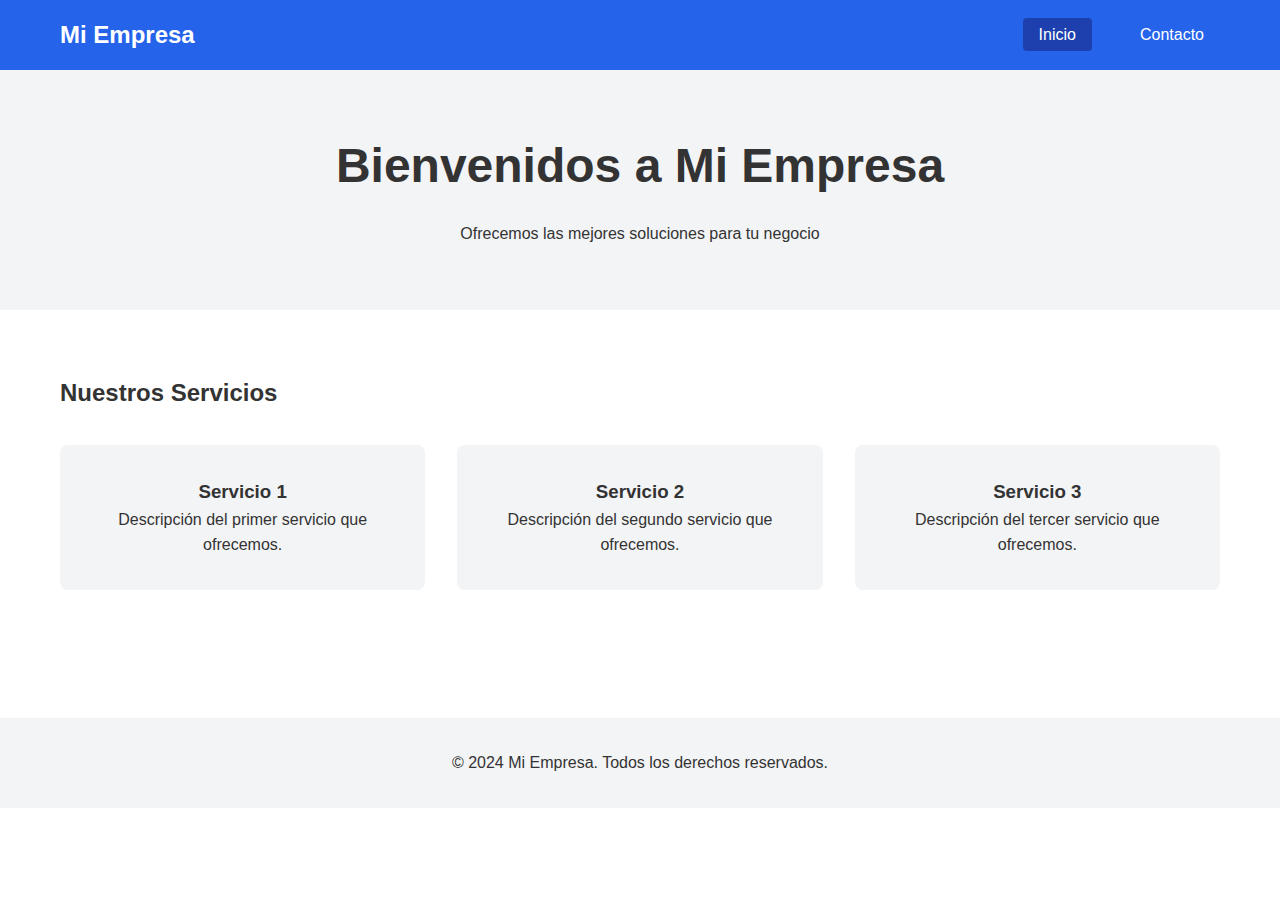
<file: index.html>
<!DOCTYPE html>
<html lang="es">
<head>
    <meta charset="UTF-8">
    <meta name="viewport" content="width=device-width, initial-scale=1.0">
    <title>Mi Empresa - Inicio</title>
    <link rel="stylesheet" href="css/style.css">
</head>
<body>
    <!-- Barra de navegación -->
    <nav class="navbar">
        <div class="container">
            <a href="/" class="logo">Mi Empresa</a>
            <ul class="nav-menu">
                <li><a href="/" class="active">Inicio</a></li>
                <li><a href="/contacto/">Contacto</a></li>
            </ul>
        </div>
    </nav>

    <!-- Sección Hero -->
    <section class="hero">
        <div class="container">
            <h1>Bienvenidos a Mi Empresa</h1>
            <p>Ofrecemos las mejores soluciones para tu negocio</p>
        </div>
    </section>

    <!-- Sección Características -->
    <section class="features">
        <div class="container">
            <h2>Nuestros Servicios</h2>
            <div class="feature-grid">
                <div class="feature-card">
                    <h3>Servicio 1</h3>
                    <p>Descripción del primer servicio que ofrecemos.</p>
                </div>
                <div class="feature-card">
                    <h3>Servicio 2</h3>
                    <p>Descripción del segundo servicio que ofrecemos.</p>
                </div>
                <div class="feature-card">
                    <h3>Servicio 3</h3>
                    <p>Descripción del tercer servicio que ofrecemos.</p>
                </div>
            </div>
        </div>
    </section>

    <!-- Pie de página -->
    <footer>
        <div class="container">
            <p>&copy; 2024 Mi Empresa. Todos los derechos reservados.</p>
        </div>
    </footer>
</body>
</html>
</file>
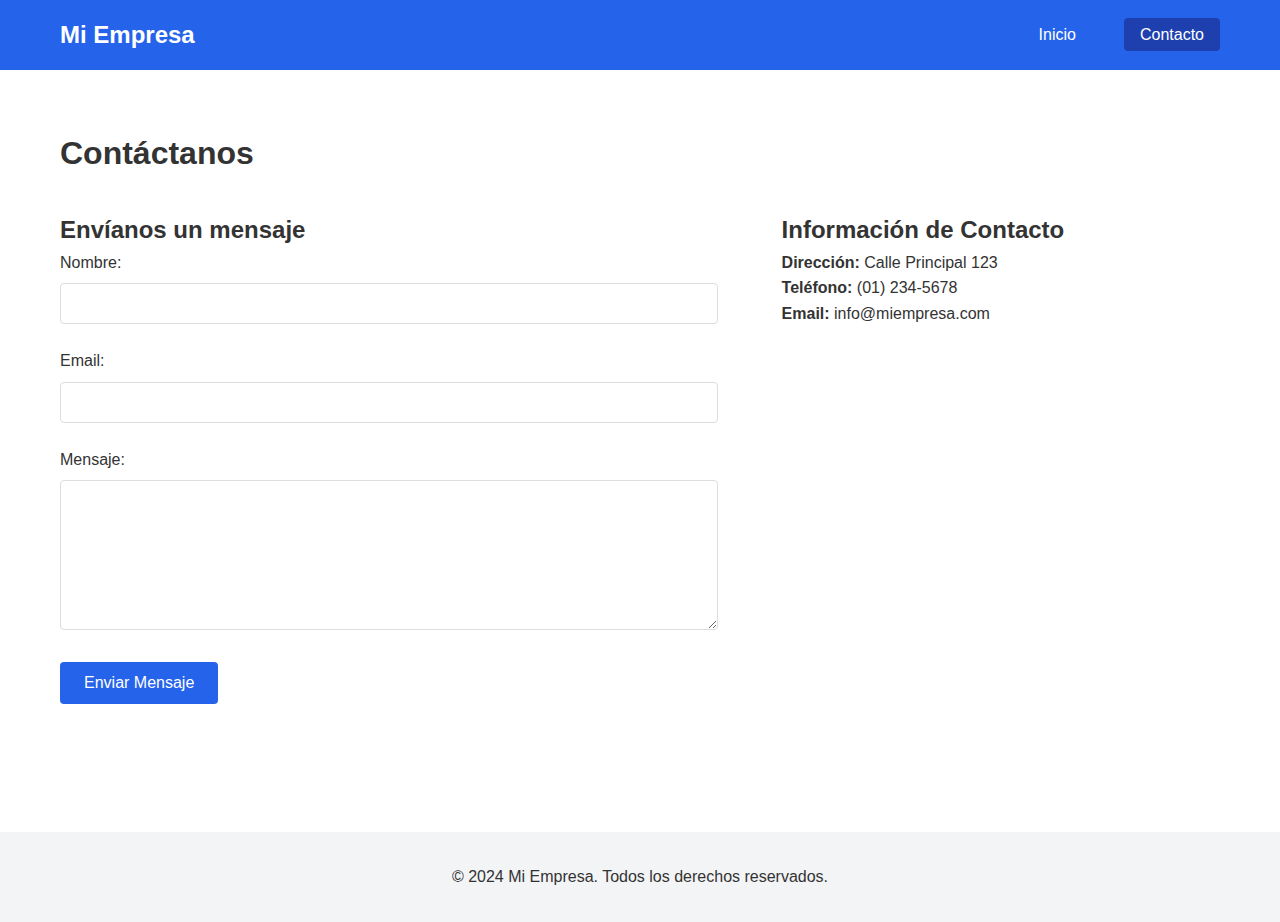
<file: contacto/index.html>
<!DOCTYPE html>
<html lang="es">
<head>
    <meta charset="UTF-8">
    <meta name="viewport" content="width=device-width, initial-scale=1.0">
    <title>Mi Empresa - Contacto</title>
    <link rel="stylesheet" href="../css/style.css">
</head>
<body>
    <!-- Barra de navegación -->
    <nav class="navbar">
        <div class="container">
            <a href="/" class="logo">Mi Empresa</a>
            <ul class="nav-menu">
                <li><a href="/">Inicio</a></li>
                <li><a href="/contacto/" class="active">Contacto</a></li>
            </ul>
        </div>
    </nav>

    <!-- Sección de Contacto -->
    <section class="contact">
        <div class="container">
            <h1>Contáctanos</h1>
            <div class="contact-grid">
                <div class="contact-form">
                    <h2>Envíanos un mensaje</h2>
                    <form id="contact-form">
                        <div class="form-group">
                            <label for="name">Nombre:</label>
                            <input type="text" id="name" name="name" required>
                        </div>
                        <div class="form-group">
                            <label for="email">Email:</label>
                            <input type="email" id="email" name="email" required>
                        </div>
                        <div class="form-group">
                            <label for="message">Mensaje:</label>
                            <textarea id="message" name="message" required></textarea>
                        </div>
                        <button type="submit" class="btn">Enviar Mensaje</button>
                    </form>
                </div>
                <div class="contact-info">
                    <h2>Información de Contacto</h2>
                    <p><strong>Dirección:</strong> Calle Principal 123</p>
                    <p><strong>Teléfono:</strong> (01) 234-5678</p>
                    <p><strong>Email:</strong> info@miempresa.com</p>
                </div>
            </div>
        </div>
    </section>

    <!-- Pie de página -->
    <footer>
        <div class="container">
            <p>&copy; 2024 Mi Empresa. Todos los derechos reservados.</p>
        </div>
    </footer>
</body>
</html>
</file>
<file: css/style.css>
/* Variables */
:root {
    --primary-color: #2563eb;
    --secondary-color: #1e40af;
    --text-color: #333;
    --light-bg: #f3f4f6;
    --white: #ffffff;
}

/* Estilos generales */
* {
    margin: 0;
    padding: 0;
    box-sizing: border-box;
}

body {
    font-family: Arial, sans-serif;
    line-height: 1.6;
    color: var(--text-color);
}

.container {
    max-width: 1200px;
    margin: 0 auto;
    padding: 0 20px;
}

/* Navegación */
.navbar {
    background-color: var(--primary-color);
    padding: 1rem 0;
    position: fixed;
    width: 100%;
    top: 0;
    z-index: 1000;
}

.navbar .container {
    display: flex;
    justify-content: space-between;
    align-items: center;
}

.logo {
    color: var(--white);
    text-decoration: none;
    font-size: 1.5rem;
    font-weight: bold;
}

.nav-menu {
    display: flex;
    list-style: none;
    gap: 2rem;
}

.nav-menu a {
    color: var(--white);
    text-decoration: none;
    padding: 0.5rem 1rem;
    border-radius: 4px;
    transition: background-color 0.3s;
}

.nav-menu a:hover,
.nav-menu a.active {
    background-color: var(--secondary-color);
}

/* Hero Section */
.hero {
    padding: 8rem 2rem 4rem;
    background-color: var(--light-bg);
    text-align: center;
}

.hero h1 {
    font-size: 3rem;
    margin-bottom: 1rem;
}

/* Features Section */
.features {
    padding: 4rem 0;
}

.feature-grid {
    display: grid;
    grid-template-columns: repeat(auto-fit, minmax(250px, 1fr));
    gap: 2rem;
    margin-top: 2rem;
}

.feature-card {
    padding: 2rem;
    background-color: var(--light-bg);
    border-radius: 8px;
    text-align: center;
}

/* Contact Section */
.contact {
    padding: 8rem 0 4rem;
}

.contact-grid {
    display: grid;
    grid-template-columns: 3fr 2fr;
    gap: 4rem;
    margin-top: 2rem;
}

.form-group {
    margin-bottom: 1.5rem;
}

.form-group label {
    display: block;
    margin-bottom: 0.5rem;
}

.form-group input,
.form-group textarea {
    width: 100%;
    padding: 0.75rem;
    border: 1px solid #ddd;
    border-radius: 4px;
}

.form-group textarea {
    height: 150px;
}

.btn {
    background-color: var(--primary-color);
    color: var(--white);
    padding: 0.75rem 1.5rem;
    border: none;
    border-radius: 4px;
    cursor: pointer;
    font-size: 1rem;
}

.btn:hover {
    background-color: var(--secondary-color);
}

/* Footer */
footer {
    background-color: var(--light-bg);
    padding: 2rem 0;
    text-align: center;
    margin-top: 4rem;
}

/* Responsive Design */
@media (max-width: 768px) {
    .contact-grid {
        grid-template-columns: 1fr;
    }
    
    .hero h1 {
        font-size: 2rem;
    }
}
</file>
